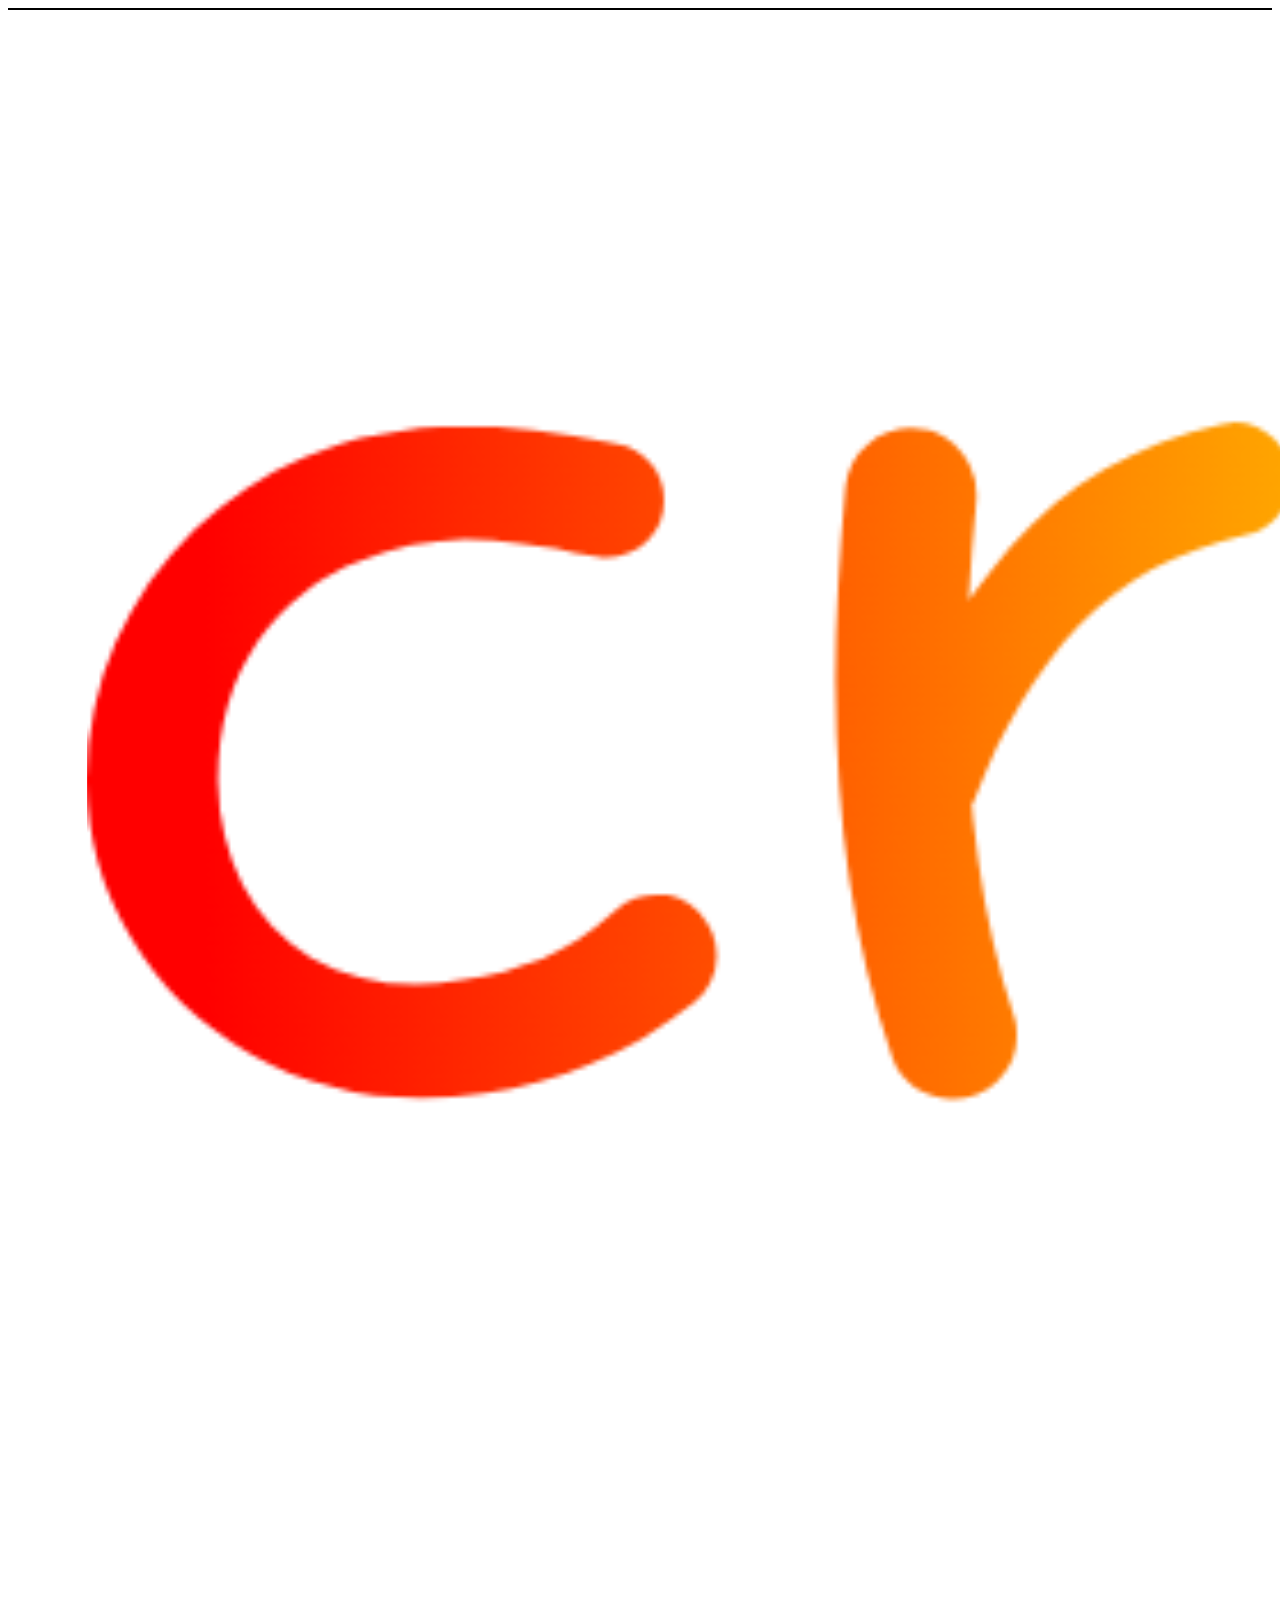
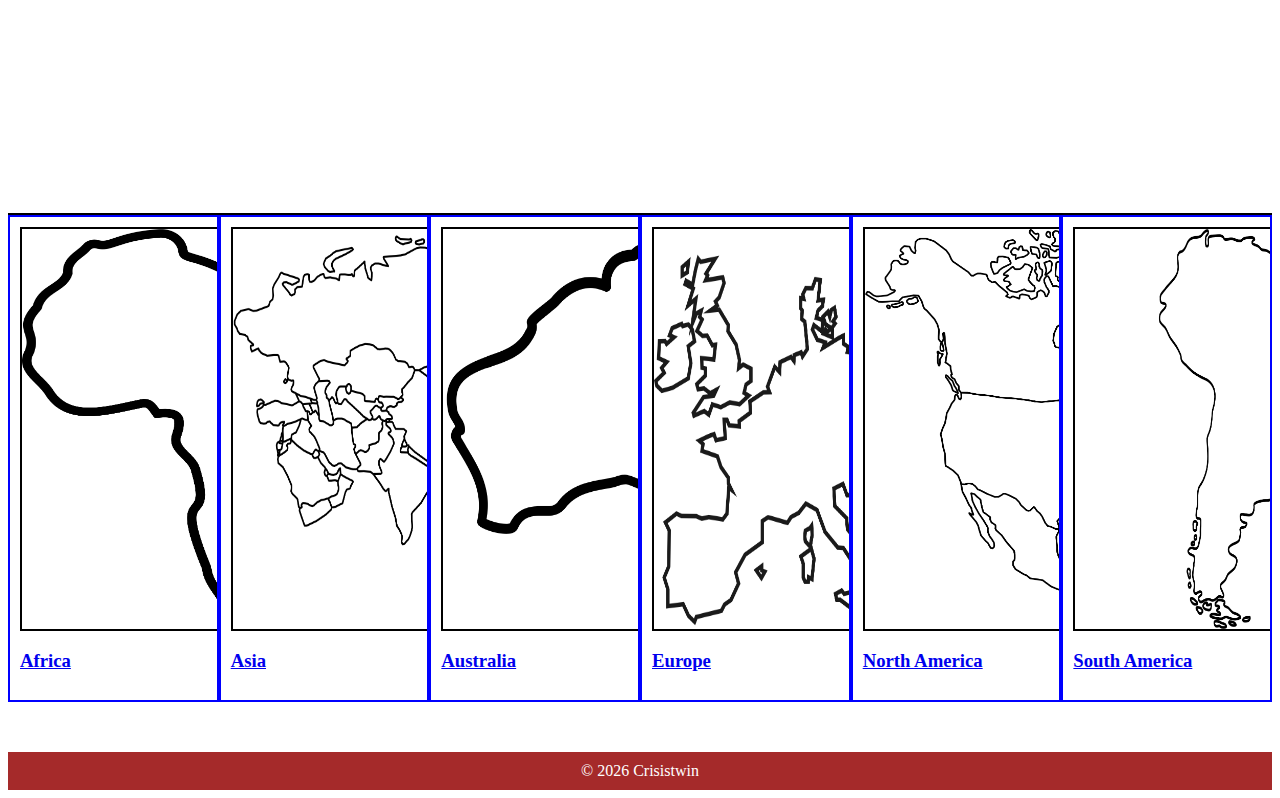
<file: index.html>
<!DOCTYPE html>
<html lang="en">
    <head>
        <meta charset="UTF-8">
        <meta name="viewport" content="width=device-width, initial-scale=1.0">
        <title>
            Crisistwin
        </title>
    <link rel="stylesheet" href="style.css">
    <script src="script.js" defer></script>
    </head>


    <body>
        <div class="bar"></div>
        <nav class="navbar">
            <a class="brand" href="index.html" aria-label="Crisistwin Home">
                <img src="asset/crisistwin.png" alt="Crisistwin" />
            </a>
        </nav>
        <div class="bar"></div>


        <section class="continent-card" aria-label="Continents">
            <a class="card" href="africa.html" aria-label="Africa – Nile is the world's longest river">
                <!--Africa-->
                <img src="asset/Africa.png" alt="Map of Africa" loading="lazy" />
                <div class="card-body">
                    <h3>Africa</h3>
                    <div class="fact">Africa is home to the Nile, the world's longest river.</div>
                </div>
            </a>

            <a class="card" href="asia.html" aria-label="Asia – Contains Mount Everest, highest point on Earth">
                <!--Asia-->
                <img src="asset/Asia.png" alt="Map of Asia" loading="lazy" />
                <div class="card-body">
                    <h3>Asia</h3>
                    <div class="fact">Asia contains the highest point on Earth: Mount Everest.</div>
                </div>
            </a>

            <a class="card" href="australia.html" aria-label="Australia – Smallest continent and largest island">
                <!--Australia-->
                <img src="asset/Australia.png" alt="Map of Australia" loading="lazy" />
                <div class="card-body">
                    <h3>Australia</h3>
                    <div class="fact">Australia is the smallest continent and largest island.</div>
                </div>
            </a>

            <a class="card" href="europe.html" aria-label="Europe – Home to Vatican City, the smallest country">
                <!--Europe-->
                <img src="asset/Europe.png" alt="Map of Europe" loading="lazy" />
                <div class="card-body">
                    <h3>Europe</h3>
                    <div class="fact">Europe is home to the world's smallest country: Vatican City.</div>
                </div>
            </a>

            <a class="card" href="northamerica.html" aria-label="North America – U.S.–Canada is the longest land border">
                <!--North America-->
                <img src="asset/Namerica.png" alt="Map of North America" loading="lazy" />
                <div class="card-body">
                    <h3>North America</h3>
                    <div class="fact">North America has the longest land border: U.S.–Canada.</div>
                </div>
            </a>

            <a class="card" href="southamerica.html" aria-label="South America – Hosts the Amazon rainforest">
                <!--South America-->
                <img src="asset/Samerica.png" alt="Map of South America" loading="lazy" />
                <div class="card-body">
                    <h3>South America</h3>
                    <div class="fact">South America hosts the Amazon, the largest rainforest.</div>
                </div>
            </a>
        </section>

        <section class="footer">© 2025 Crisistwin</section>
    </body>
</html>
</file>
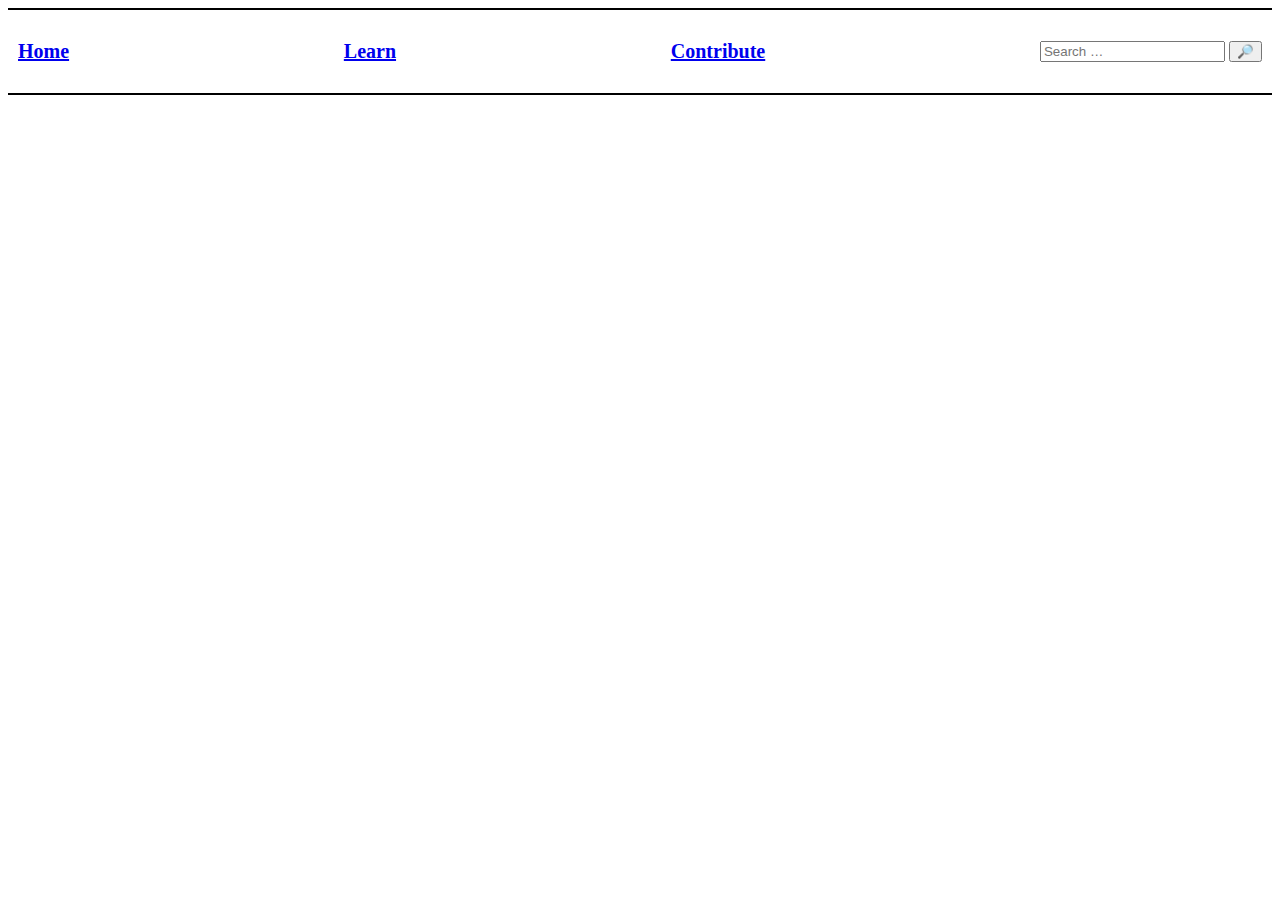
<file: contribute.html>
<!DOCTYPE html>
<html lang="en">
    <head>
        <meta charset="UTF-8">
        <meta name="viewport" content="width=device-width, initial-scale=1.0">
        <title>
            Crisistwin
        </title>
        <link rel="stylesheet" href="style.css">
    </head>


    <body>
        <div class="bar"></div>
        <nav class="navbar">
            <a href="index.html"><p>Home</p></a>
            <a href="learn.html"><p>Learn</p></a>
            <a href="contribute.html"><p>Contribute</p></a>

            <form>
                <input type="search" name="search" placeholder="Search …" />
                <button type="submit" aria-label="Search">&#128270;</button> <!-- magnifying-glass glyph -->
            </form>
        </nav>
        <div class="bar"></div>

        
    </body>
</html>
</file>
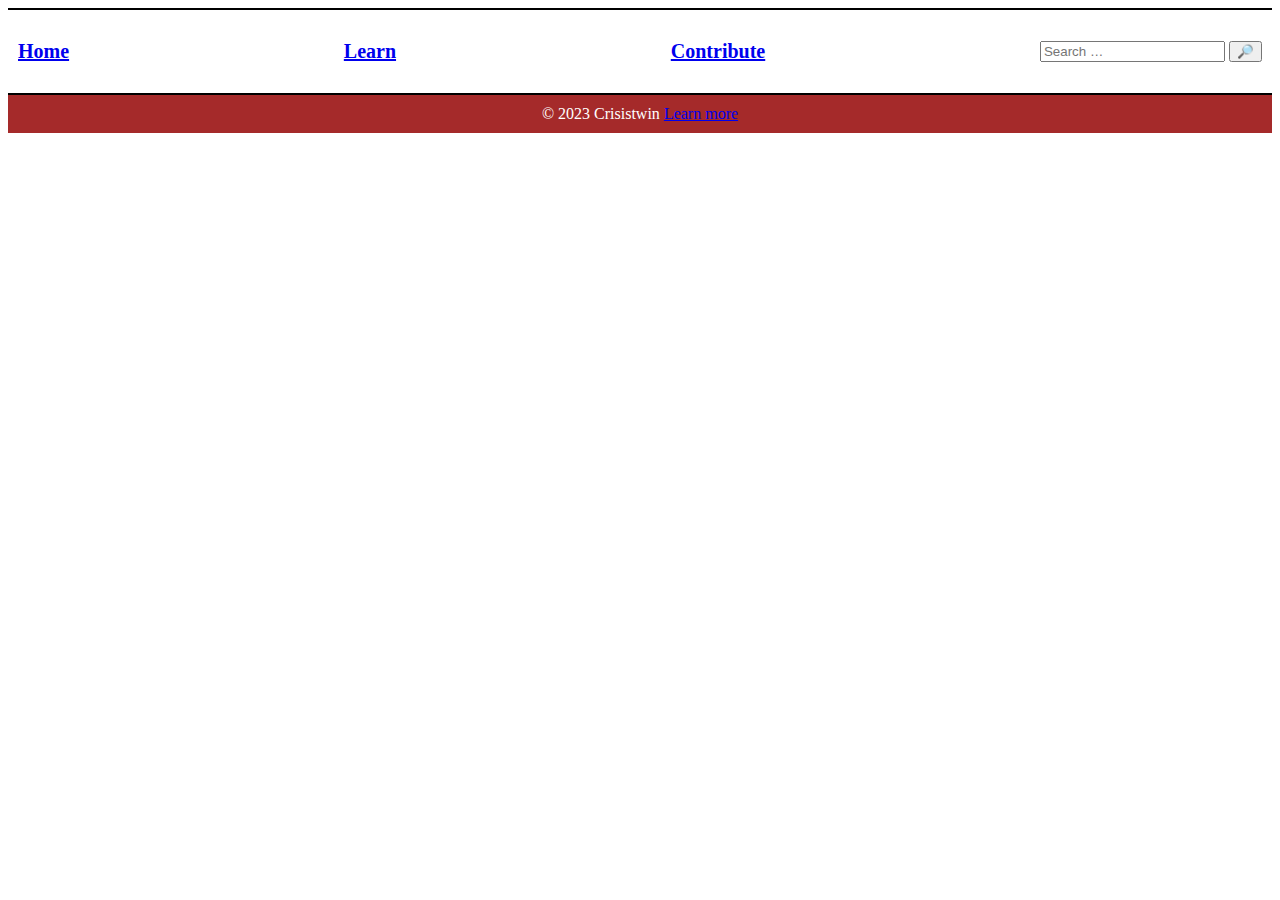
<file: learn.html>
<!DOCTYPE html>
<html lang="en">
    <head>
        <meta charset="UTF-8">
        <meta name="viewport" content="width=device-width, initial-scale=1.0">
        <title>
            Crisistwin
        </title>
        <link rel="stylesheet" href="style.css">
    </head>


    <body>
        <div class="bar"></div>
        <nav class="navbar">
            <a href="index.html"><p>Home</p></a>
            <a href="learn.html"><p>Learn</p></a>
            <a href="contribute.html"><p>Contribute</p></a>

            <form>
                <input type="search" name="search" placeholder="Search …" />
                <button type="submit" aria-label="Search">&#128270;</button> <!-- magnifying-glass glyph -->
            </form>
        </nav>
        <div class="bar"></div>

        



        <section class="footer">
            © 2023 Crisistwin <a href="contribute.html">Learn more</a>
        </section>
    </body>
</html>
</file>
<file: style.css>
/* Common in all pages: bar, navbar, footer*/


/*bar above & btw nav bar*/
.bar{
    background-color: black;
    height: 2px;
    width: 100%;
}


/* Navigation bar */
.navbar{
    display: flex;
    flex-direction: row;
    justify-content: space-between;
    align-items: center;
    padding: 10px;
}

.navbar p{
    font-size: 20px;
    font-weight: bold;
}


/*Logo section*/
.logo{
    margin-bottom: 50px;
}

.logo img{
    width: 100%;
    height: auto;
}


/* Continent card section in home page */
.continent-card{
    display: flex;
    flex-direction: row;
    justify-content: space-between;
    margin-bottom: 50px;
}

.card{
    border: 2px solid blue;
    width: fit-content;
    height: fit-content;
    display: flex;
    flex-direction: column;
    padding: 10px;
    position: relative;
    overflow: hidden;
}

.card img{
    width: 400px;
    height: 400px;
    border: 2px solid black;
}

/* Fact overlay */
.card .fact {
    position: absolute;
    inset: 10px; /* matches card padding */
    background: rgba(0,0,0,0.7);
    color: #fff;
    font-size: 16px;
    line-height: 1.3;
    padding: 14px 16px;
    border-radius: 4px;
    display: flex;
    align-items: center;
    text-align: center;
    opacity: 0;
    transform: translateY(10px);
    transition: opacity .35s ease, transform .35s ease;
    pointer-events: none; /* ignore for hover so link still works */
}

.card:hover .fact, .card:focus-within .fact {
    opacity: 1;
    transform: translateY(0);
}

/* Improve link focus visibility */
.card a:focus {
    outline: 3px solid #ffbf47;
    outline-offset: 4px;
}


/* Footer */
.footer{
    background-color: brown;
    color: white;
    text-align: center;
    padding: 10px;
}

/* Country listing layout */
main { padding: 20px; }

#countries-count { font-weight: bold; margin-bottom: 15px; }

.country-grid {
    display: grid;
    grid-template-columns: repeat(auto-fill,minmax(230px,1fr));
    gap: 16px;
    margin-bottom: 40px;
}

.country-card {
    border: 1px solid #444;
    border-radius: 6px;
    padding: 12px 14px;
    background: #f9f9f9;
    box-shadow: 0 1px 3px rgba(0,0,0,0.15);
}

.country-card h2 { font-size: 20px; margin: 0 0 6px; }
.country-card p { margin: 4px 0; }
.country-card ul { margin: 8px 0 0; padding-left: 18px; }
.country-card li { font-size: 14px; margin-bottom: 2px; }

/* Inline flag next to country name */
.country-card h2 { 
    display: flex; 
    align-items: center; 
    gap: 6px; 
}

.country-flag {
    width: 24px;
    height: 16px;
    object-fit: cover;
    border: 1px solid #ccc;
    box-shadow: 0 0 2px rgba(0,0,0,0.25);
}

/* Country search */
.country-search { display:flex; flex-wrap:wrap; align-items:center; gap:10px; margin:10px 0 15px; }
.country-search input { flex:1 1 260px; padding:8px 10px; border:1px solid #777; border-radius:4px; font-size:14px; }
.country-search span { font-size:13px; color:#555; }
</file>
